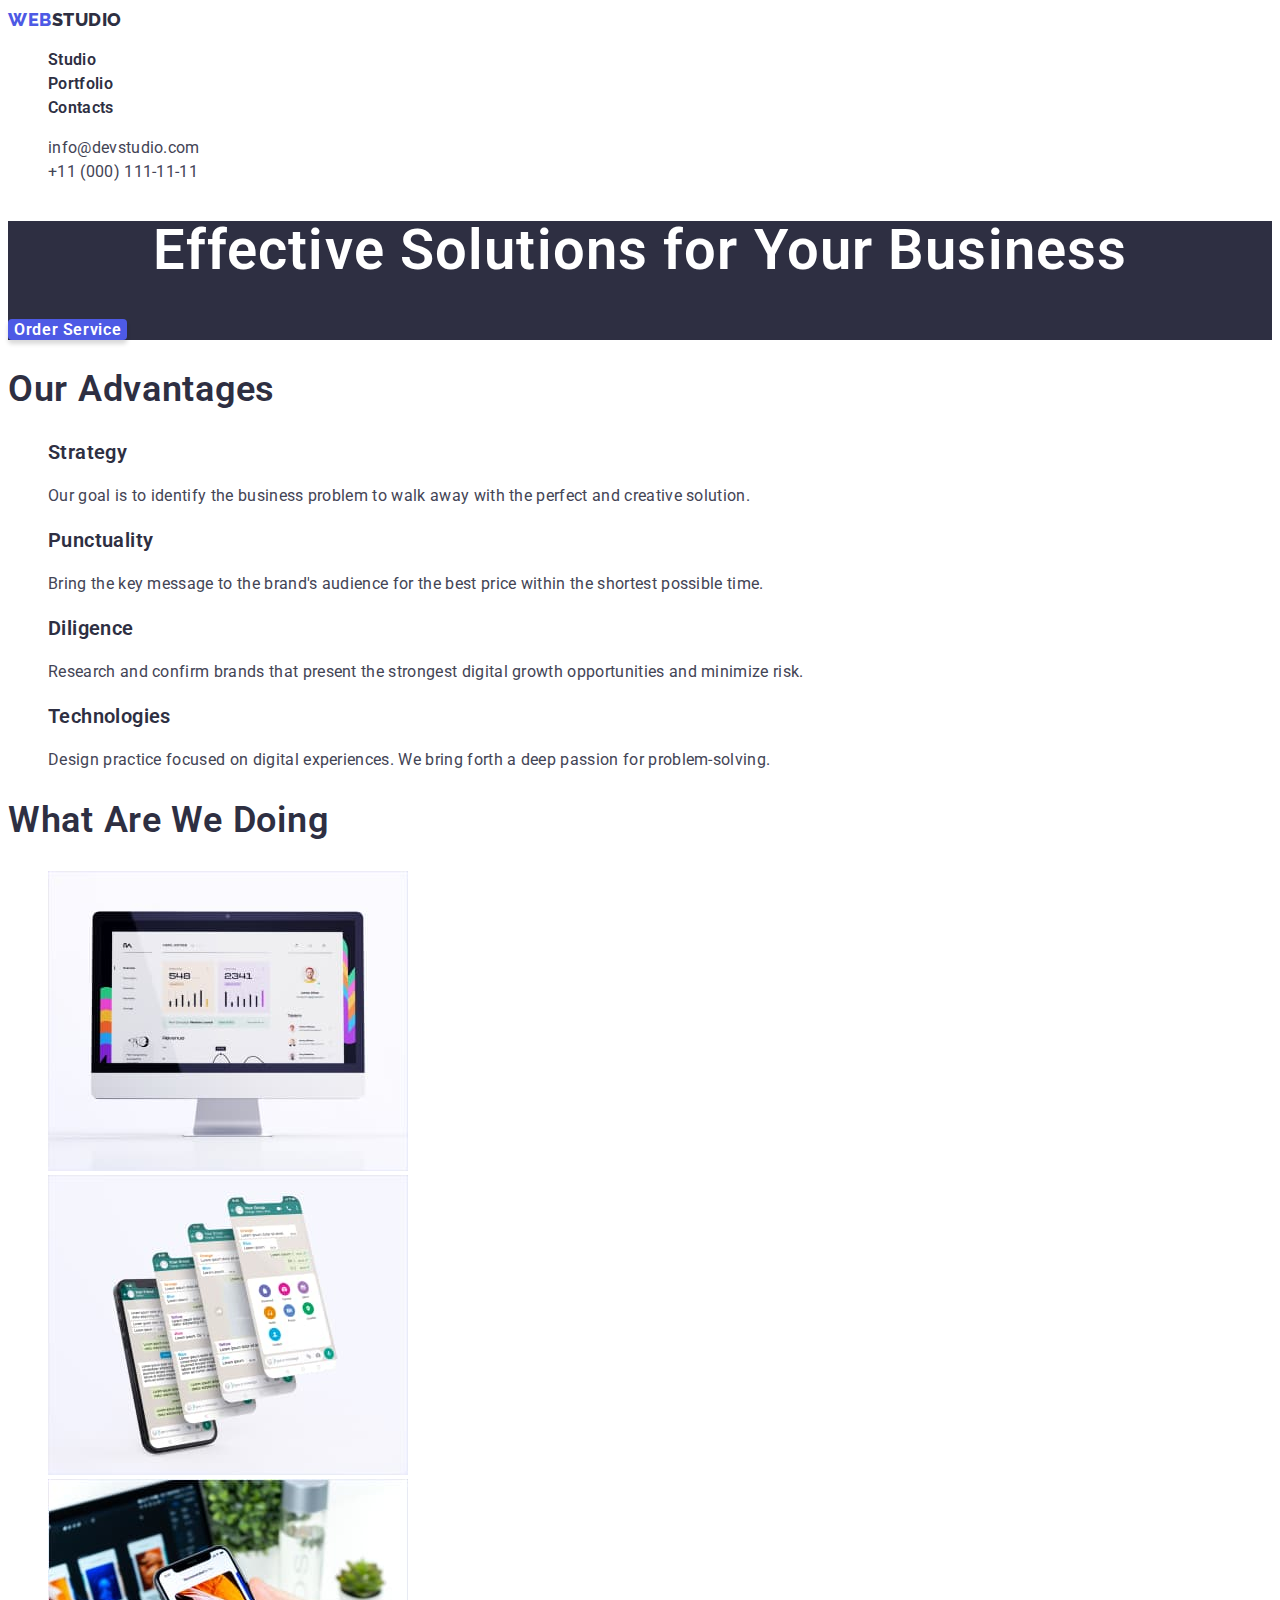
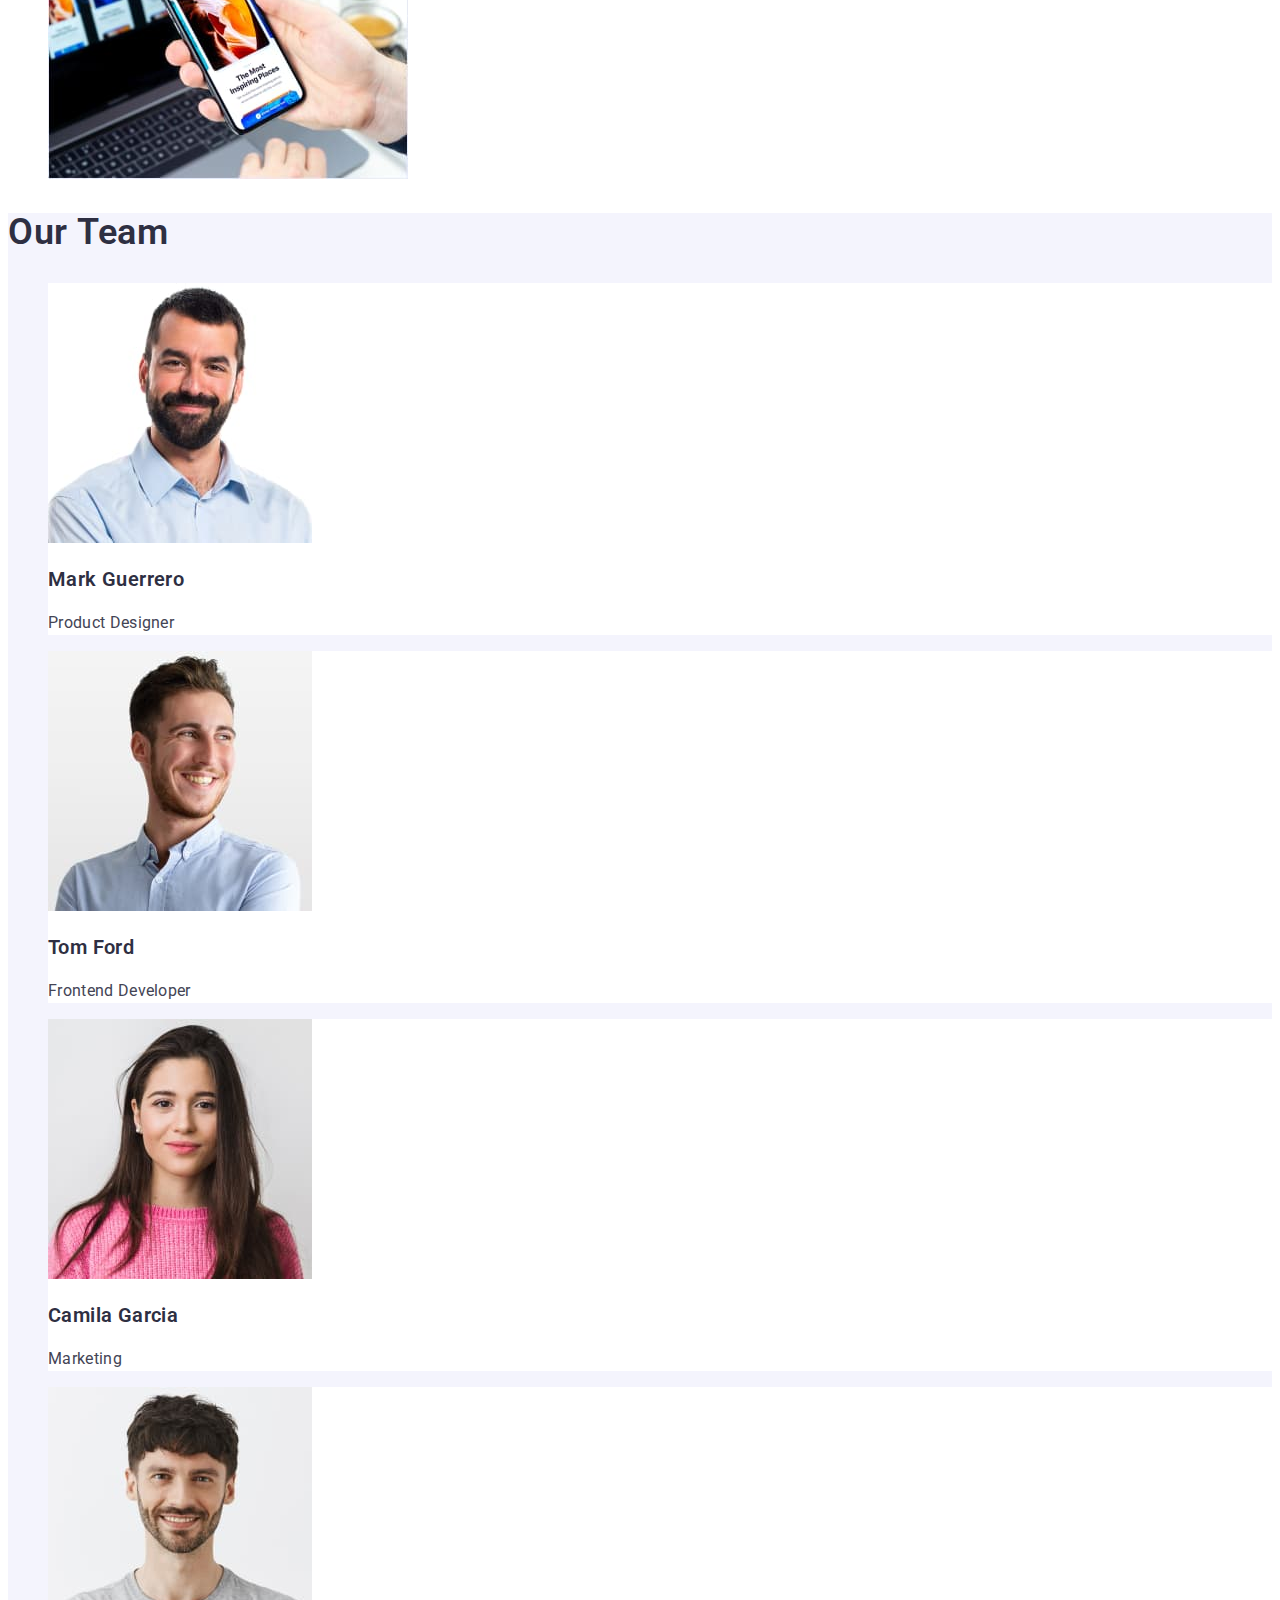
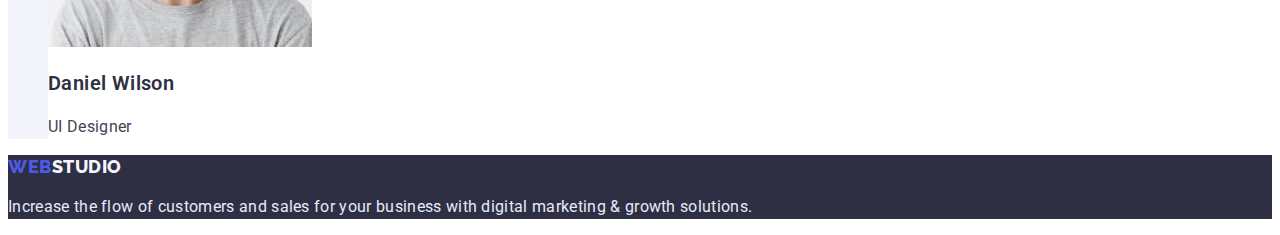
<file: index.html>
<!DOCTYPE html>
<html lang="en">
  <head>
    <meta charset="UTF-8" />
    <meta http-equiv="X-UA-Compatible" content="IE=edge" />
    <meta name="viewport" content="width=device-width, initial-scale=1.0" />
    <title>Main page</title>
    <link rel="preconnect" href="https://fonts.googleapis.com" />
    <link rel="preconnect" href="https://fonts.gstatic.com" crossorigin />
    <link
      href="https://fonts.googleapis.com/css2?family=Raleway:wght@700&family=Roboto:wght@400;500;600;700;900&display=swap"
      rel="stylesheet"
    />
    <link rel="stylesheet" href="./css/styles.css" />
  </head>

  <body>
    <!-- header -->
    <header>
      <a class="link logo logo-studio" href="index.html">
        <span class="logo logo-web">web</span>studio
      </a>
      <nav>
        <ul class="list">
          <li><a class="link nav" href="index.html">Studio</a></li>
          <li><a class="link nav" href="portfolio.html">Portfolio</a></li>
          <li><a class="link nav" href="#">Contacts</a></li>
        </ul>
      </nav>
      <ul class="list">
        <li><a class="link contacts" href="mailto:info@devstudio.com">info@devstudio.com</a></li>
        <li><a class="link contacts" href="tel:+11 (000) 111-11-11">+11 (000) 111-11-11</a></li>
      </ul>
    </header>
    <!-- main -->
    <main>
      <section class="hero-section">
        <h1 class="hero-text">Effective Solutions for Your Business</h1>
        <button class="button hero-button" type="button">Order Service</button>
      </section>
      <section>
        <h2>Our advantages</h2>
        <ul class="list">
          <li>
            <h3 class="item-heading">Strategy</h3>
            <p class="subscription">
              Our goal is to identify the business problem to walk away with the perfect and
              creative solution.
            </p>
          </li>
          <li>
            <h3 class="item-heading">Punctuality</h3>
            <p class="subscription">
              Bring the key message to the brand's audience for the best price within the shortest
              possible time.
            </p>
          </li>
          <li>
            <h3 class="item-heading">Diligence</h3>
            <p class="subscription">
              Research and confirm brands that present the strongest digital growth opportunities
              and minimize risk.
            </p>
          </li>
          <li>
            <h3 class="item-heading">Technologies</h3>
            <p class="subscription">
              Design practice focused on digital experiences. We bring forth a deep passion for
              problem-solving.
            </p>
          </li>
        </ul>
      </section>
      <section>
        <h2>What are we doing</h2>
        <ul class="list">
          <li><img src="./images/Rectangle 71.jpg" alt="monitor" width="360" /></li>
          <li><img src="./images/Rectangle 71(1).jpg" alt="mobile" width="360" /></li>
          <li><img src="./images/Rectangle 71(2).jpg" alt="laptop" width="360" /></li>
        </ul>
      </section>
      <section class="section-team">
        <h2>Our Team</h2>
        <ul class="list">
          <li class="team-card">
            <img src="./images/img.jpg" alt="Mark Guerrero" width="264" />
            <h3 class="item-heading">Mark Guerrero</h3>
            <p class="subscription">Product Designer</p>
          </li>
          <li class="team-card">
            <img src="./images/img(1).jpg" alt="Tom Ford" width="264" />
            <h3 class="item-heading">Tom Ford</h3>
            <p class="subscription">Frontend Developer</p>
          </li>
          <li class="team-card">
            <img src="./images/img(2).jpg" alt="Camila Garcia" width="264" />
            <h3 class="item-heading">Camila Garcia</h3>
            <p class="subscription">Marketing</p>
          </li>
          <li class="team-card">
            <img src="./images/img(3).jpg" alt="Daniel Wilson" width="264" />
            <h3 class="item-heading">Daniel Wilson</h3>
            <p class="subscription">UI Designer</p>
          </li>
        </ul>
      </section>
    </main>
    <!-- footer -->
    <footer class="footer">
      <a class="link logo logo-studio-footer" href="#">
        <span class="logo logo-web">web</span>studio
      </a>
      <p class="footer-text">
        Increase the flow of customers and sales for your business with digital marketing & growth
        solutions.
      </p>
    </footer>
  </body>
</html>
</file>
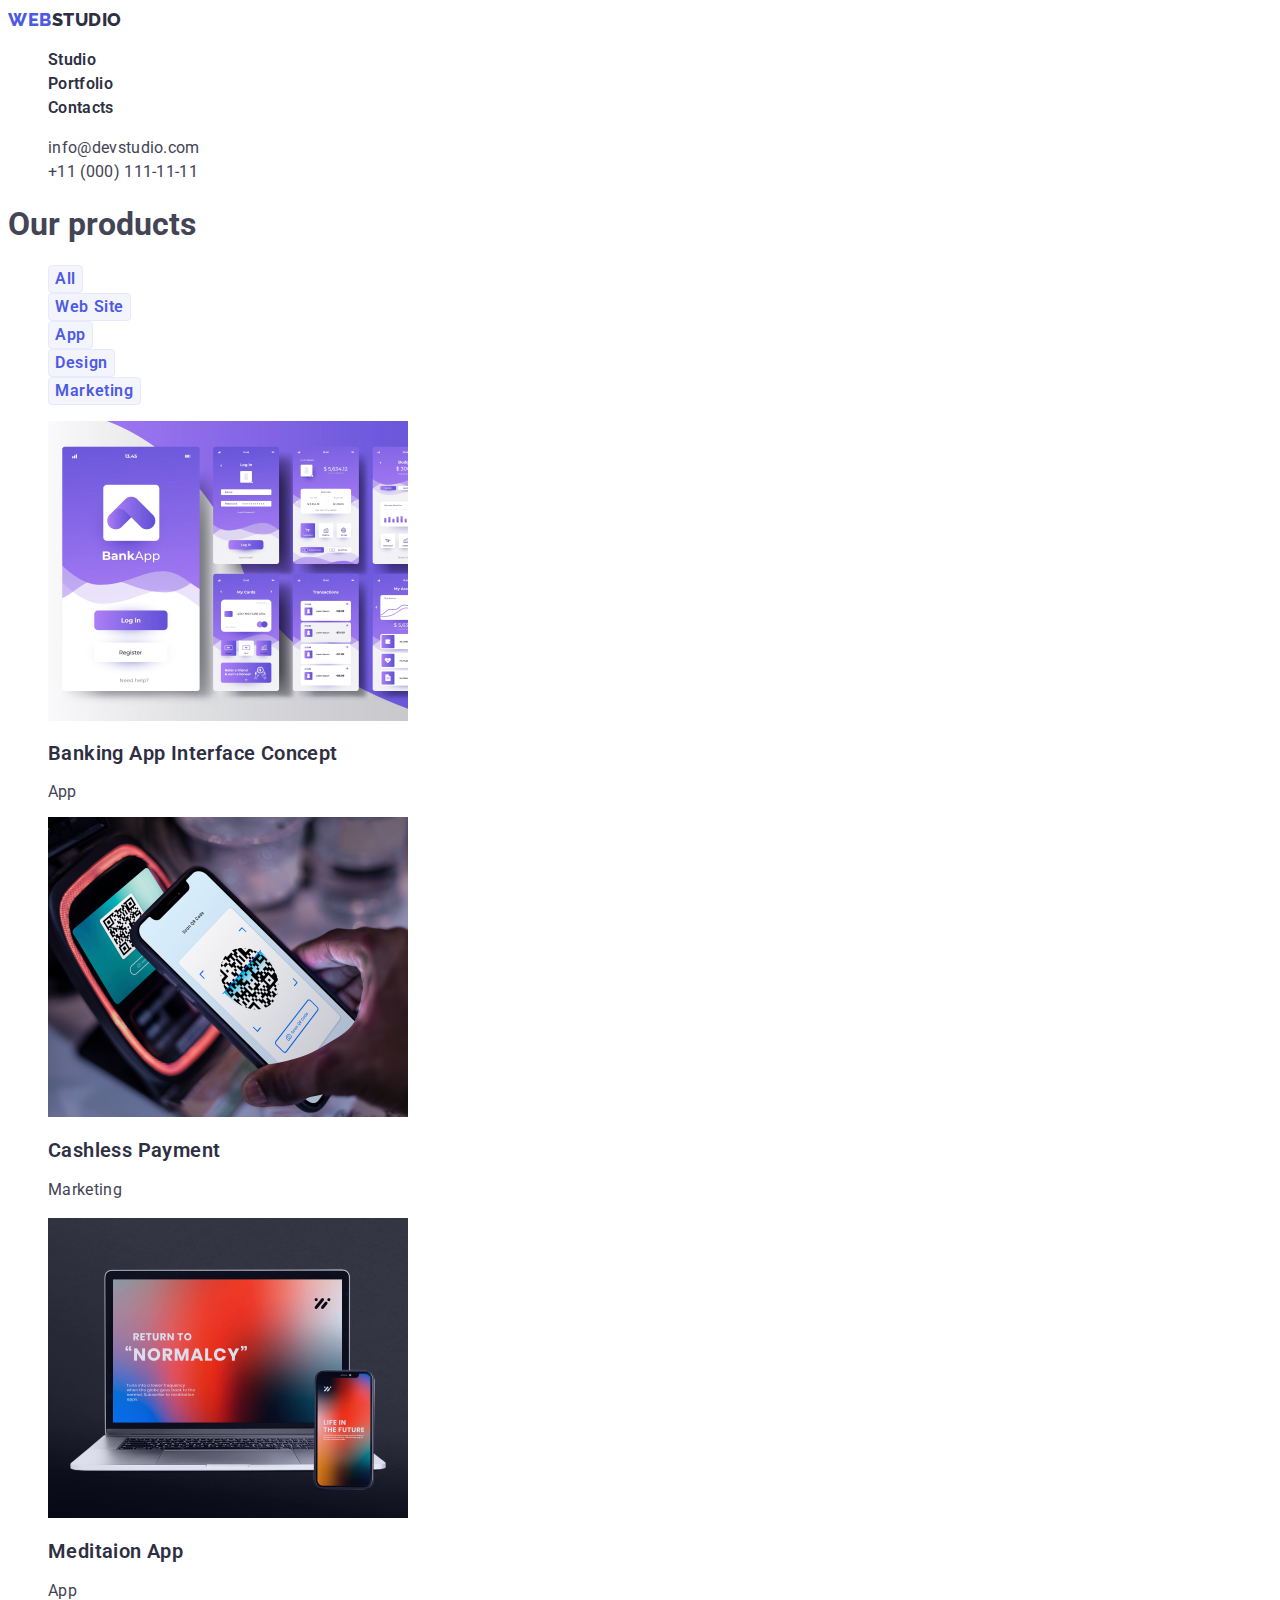
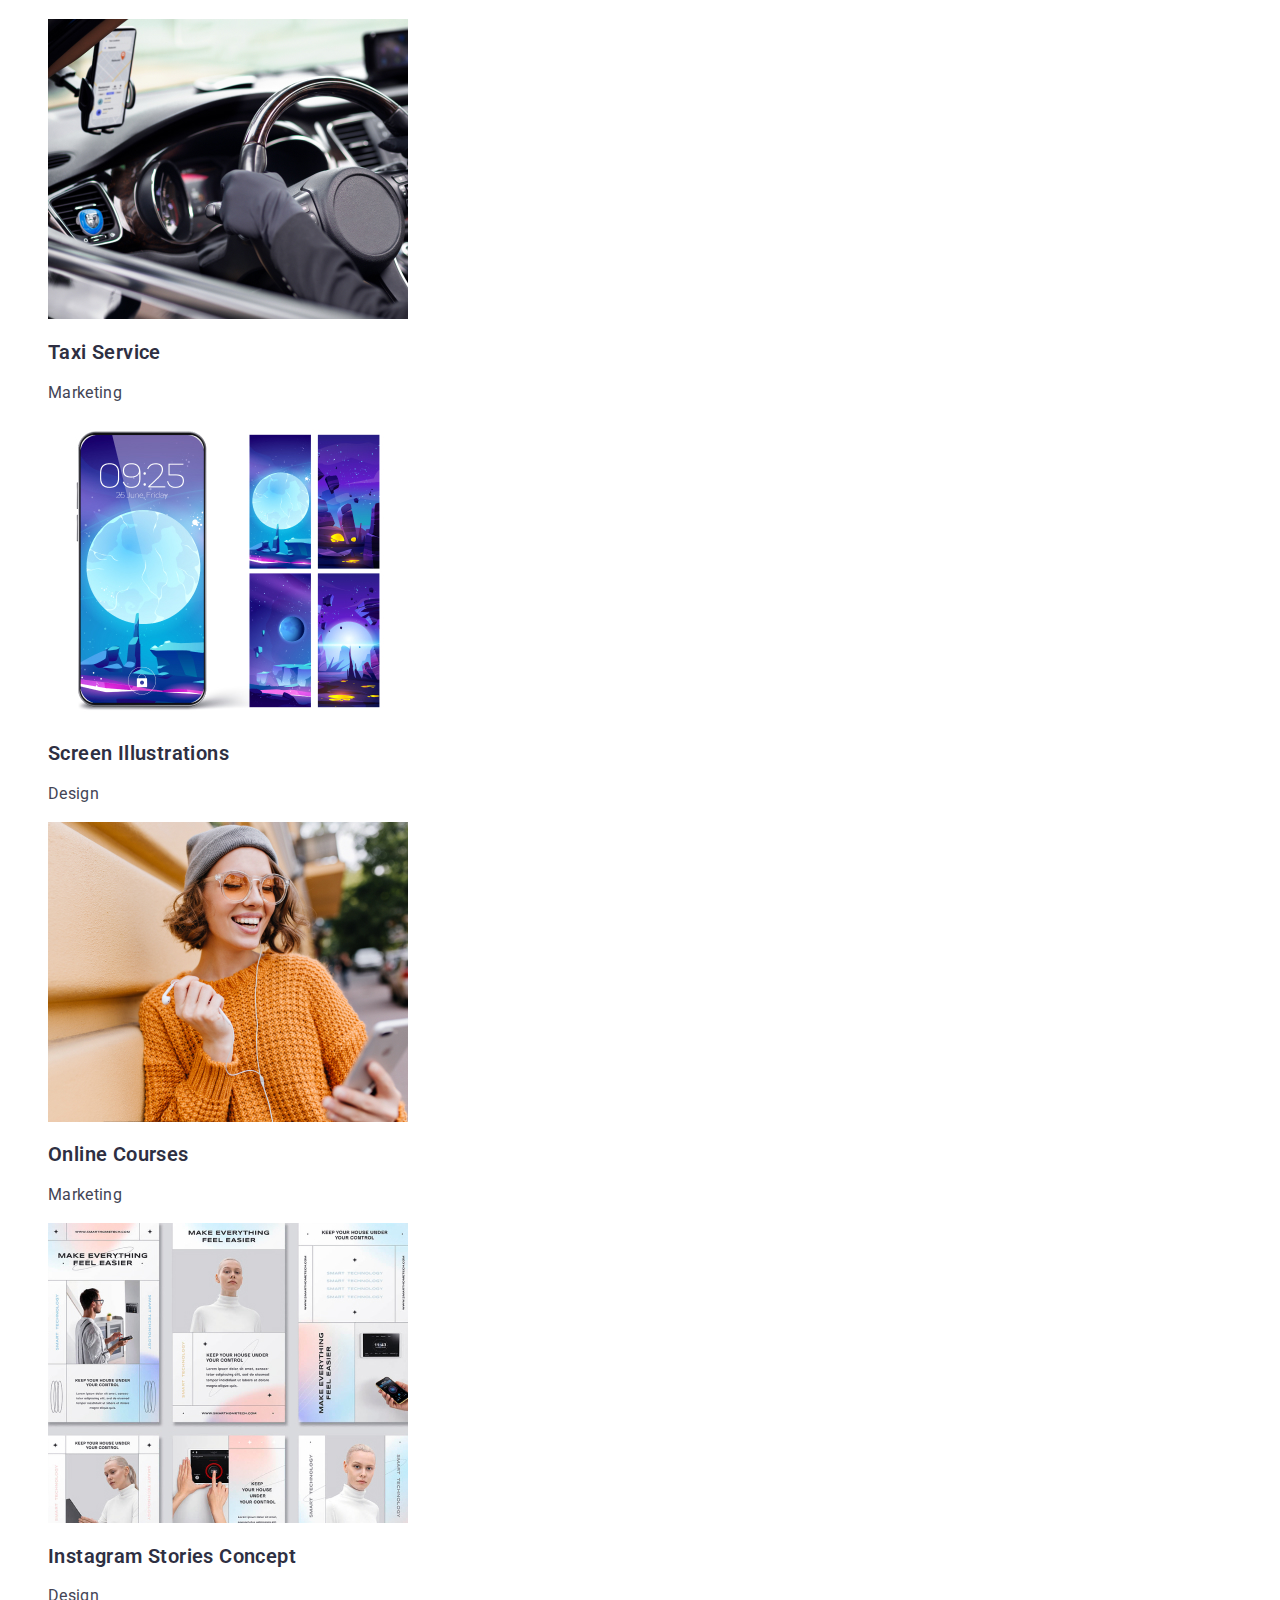
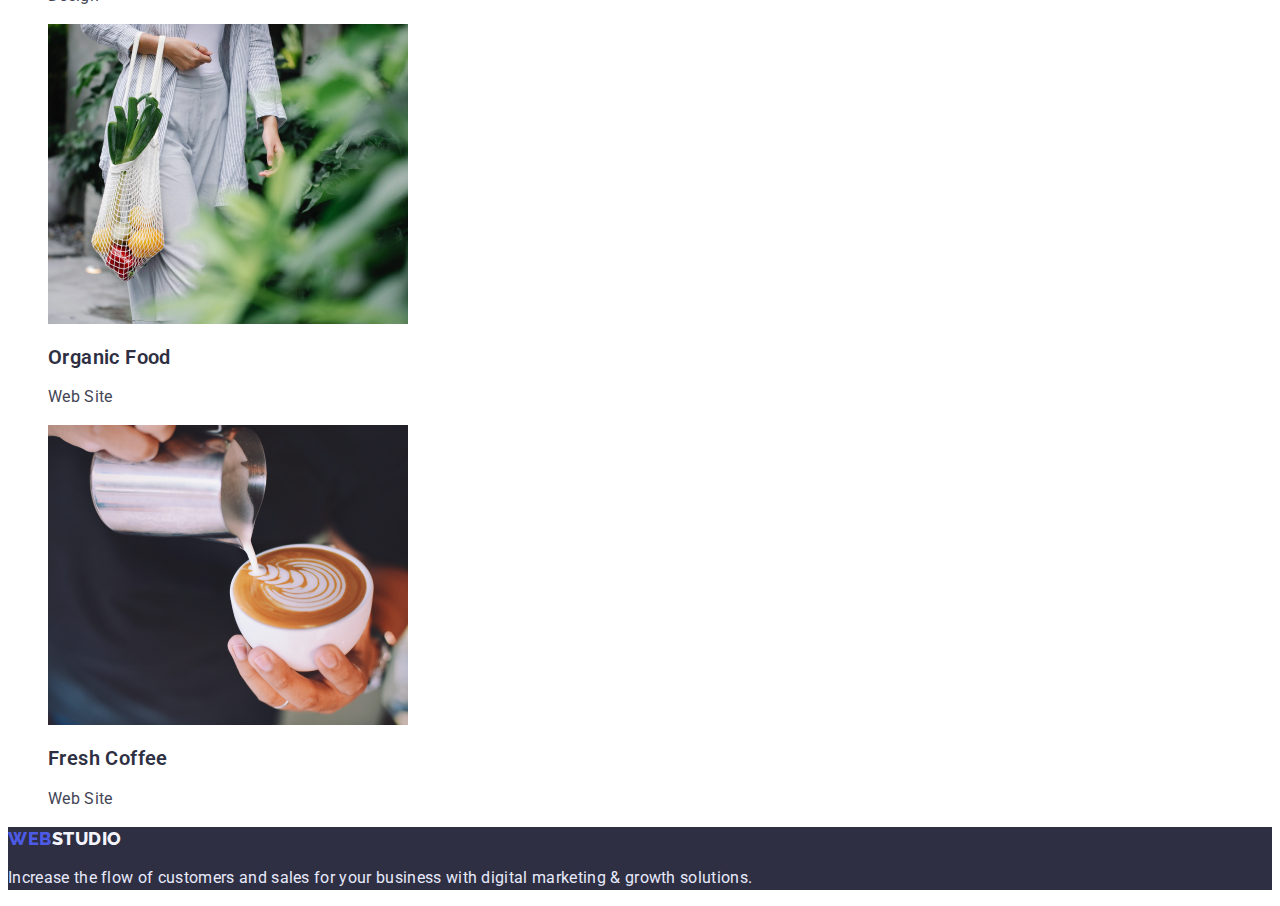
<file: portfolio.html>
<!DOCTYPE html>
<html lang="en">
  <head>
    <meta charset="UTF-8" />
    <meta http-equiv="X-UA-Compatible" content="IE=edge" />
    <meta name="viewport" content="width=device-width, initial-scale=1.0" />
    <title>Portfolio</title>
    <link rel="preconnect" href="https://fonts.googleapis.com" />
    <link rel="preconnect" href="https://fonts.gstatic.com" crossorigin />
    <link
      href="https://fonts.googleapis.com/css2?family=Raleway:wght@700&family=Roboto:wght@400;500;600;700;900&display=swap"
      rel="stylesheet"
    />
    <link rel="stylesheet" href="./css/styles.css" />
  </head>

  <body>
    <!-- header -->
    <header>
      <a class="link logo logo-studio" href="index.html">
        <span class="logo logo-web">web</span>studio
      </a>
      <nav>
        <ul class="list nav">
          <li><a class="link nav" href="index.html">Studio</a></li>
          <li><a class="link nav" href="portfolio.html">Portfolio</a></li>
          <li><a class="link nav" href="#">Contacts</a></li>
        </ul>
      </nav>
      <ul class="list">
        <li><a class="link contacts" href="mailto:info@devstudio.com">info@devstudio.com</a></li>
        <li><a class="link contacts" href="tel:+11 (000) 111-11-11">+11 (000) 111-11-11</a></li>
      </ul>
    </header>
    <!-- main -->
    <main>
      <section>
        <h1>Our products</h1>
        <ul class="list">
          <li><button class="button button-portfolio" type="button">All</button></li>
          <li><button class="button button-portfolio" type="button">Web Site</button></li>
          <li><button class="button button-portfolio" type="button">App</button></li>
          <li><button class="button button-portfolio" type="button">Design</button></li>
          <li><button class="button button-portfolio" type="button">Marketing</button></li>
        </ul>
        <ul class="list">
          <li>
            <img src="./images/portfolio/img.jpg" alt="windows" width="360" />
            <h2 class="item-heading">Banking App Interface Concept</h2>
            <p>App</p>
          </li>
          <li>
            <img src="./images/portfolio/img(1).jpg" alt="pay-by-phone" width="360" />
            <h2 class="item-heading">Cashless Payment</h2>
            <p class="subscription">Marketing</p>
          </li>
          <li>
            <img src="./images/portfolio/img(2).jpg" alt="devices" width="360" />
            <h2 class="item-heading">Meditaion App</h2>
            <p class="subscription">App</p>
          </li>
          <li>
            <img src="./images/portfolio/img(3).jpg" alt="auto" width="360" />
            <h2 class="item-heading">Taxi Service</h2>
            <p class="subscription">Marketing</p>
          </li>
          <li>
            <img src="./images/portfolio/img(4).jpg" alt="phone" width="360" />
            <h2 class="item-heading">Screen Illustrations</h2>
            <p class="subscription">Design</p>
          </li>
          <li>
            <img src="./images/portfolio/img(5).jpg" alt="girl" width="360" />
            <h2 class="item-heading">Online Courses</h2>
            <p class="subscription">Marketing</p>
          </li>
          <li>
            <img src="./images/portfolio/img(6).jpg" alt="magazin" width="360" />
            <h2 class="item-heading">Instagram Stories Concept</h2>
            <p class="subscription">Design</p>
          </li>
          <li>
            <img src="./images/portfolio/img(7).jpg" alt="food" width="360" />
            <h2 class="item-heading">Organic Food</h2>
            <p class="subscription">Web Site</p>
          </li>
          <li>
            <img src="./images/portfolio/img(8).jpg" alt="cofee" width="360" />
            <h2 class="item-heading">Fresh Coffee</h2>
            <p class="subscription">Web Site</p>
          </li>
        </ul>
      </section>
    </main>
    <!-- footer -->
    <footer class="footer">
      <a class="link logo logo-studio-footer" href="#">
        <span class="logo logo-web">web</span>studio
      </a>
      <p class="footer-text">
        Increase the flow of customers and sales for your business with digital marketing & growth
        solutions.
      </p>
    </footer>
  </body>
</html>
</file>
<file: css/styles.css>
:root {
  --nav-link-text-color: #2e2f42;
  --contacts-text-color: #434455;
  --contacts-text-hover-color: #4d5ae5;
  --logo-web-color: #4d5ae5;
  --logo-studio-color: #2e2f42;
}

body {
  font-family: 'Roboto', sans-serif;
  color: #434455;
}

.list {
  list-style: none;
}

.link {
  text-decoration: none;
}

.button {
  font-family: inherit;
}

.button:hover {
  cursor: pointer;
}

/* ========HEADER========== */

.logo {
  font-family: 'Raleway', sans-serif;
  font-weight: 800;
  font-size: 18px;
  line-height: 1.33;
  letter-spacing: 0.03em;
  text-transform: uppercase;
}

.logo-web {
  color: var(--logo-web-color);
}

.logo-studio {
  color: var(--logo-studio-color);
}

.logo-studio-footer {
  color: #f4f4fd;
}

.nav {
  font-weight: 600;
  font-size: 16px;
  line-height: 1.5;
  letter-spacing: 0.02em;
  color: var(--nav-link-text-color);
}

.nav:visited {
  color: #434455;
}

.nav:hover,
.nav:focus {
  color: #4d5ae5;
}

.contacts {
  font-size: 16px;
  line-height: 1.5;
  letter-spacing: 0.02em;
  color: var(--contacts-text-color);
}

.contacts:hover,
.contacts:focus {
  font-size: 16px;
  line-height: 1.5;
  letter-spacing: 0.02em;
  color: var(--contacts-text-hover-color);
}

/* ================= BODY ============ */

.hero-section {
  background-color: #2e2f42;
}

.hero-text {
  font-weight: 600;
  font-size: 56px;
  line-height: 1.07;
  text-align: center;
  letter-spacing: 0.02em;
  color: #ffffff;
}

.hero-button {
  background-color: #4d5ae5;
  border-radius: 4px;
  border: none;
  box-shadow: 0px 4px 4px rgba(0, 0, 0, 0.15);
  font-weight: 600;
  font-size: 16px;
  line-height: 1.19;
  text-align: center;
  letter-spacing: 0.04em;
  color: #ffffff;
}

.hero-button:hover,
.hero-button:focus {
  background-color: #404bbf;
  box-shadow: 0px 4px 4px rgba(0, 0, 0, 0.15);
}

.hero-button:visited {
  background-color: #4d5ae5;
  box-shadow: 0px 1px 6px rgba(46, 47, 66, 0.08), 0px 1px 1px rgba(46, 47, 66, 0.16),
    0px 2px 1px rgba(46, 47, 66, 0.08);
}

h2 {
  font-weight: 600;
  font-size: 36px;
  line-height: 1.11;
  letter-spacing: 0.02em;
  text-transform: capitalize;
  color: #2e2f42;
}

.item-heading {
  font-weight: 600;
  font-size: 20px;
  line-height: 1.2;
  letter-spacing: 0.02em;
  color: #2e2f42;
}

.subscription {
  font-size: 16px;
  line-height: 1.5;
  letter-spacing: 0.02em;
}

.section-team {
  background-color: #f4f4fd;
}

.team-card {
    background-color: #FFFFFF;
}

.button-portfolio {
  background-color: #f4f4fd;
  border-radius: 4px;
  border: 1px solid #e7e9fc;
  font-weight: 600;
  font-size: 16px;
  line-height: 1.5;
  text-align: center;
  letter-spacing: 0.04em;
  color: #4d5ae5;
}

.button-portfolio:hover,
.button-portfolio:focus {
  background: #4d5ae5;
  box-shadow: 0px 3px 1px rgba(0, 0, 0, 0.1), 0px 2px 1px rgba(0, 0, 0, 0.08),
    0px 2px 2px rgba(0, 0, 0, 0.12);
  border-radius: 4px;
  border: none;
  font-weight: 600;
  font-size: 16px;
  line-height: 1.5;
  text-align: center;
  letter-spacing: 0.04em;
  color: #ffffff;
}

/* ===========FOOTER============== */

.footer {
  background-color: #2e2f42;
}

.footer-text {
  font-size: 16px;
  line-height: 1.5;
  letter-spacing: 0.02em;
  color: #e7e9fc;
}
</file>
